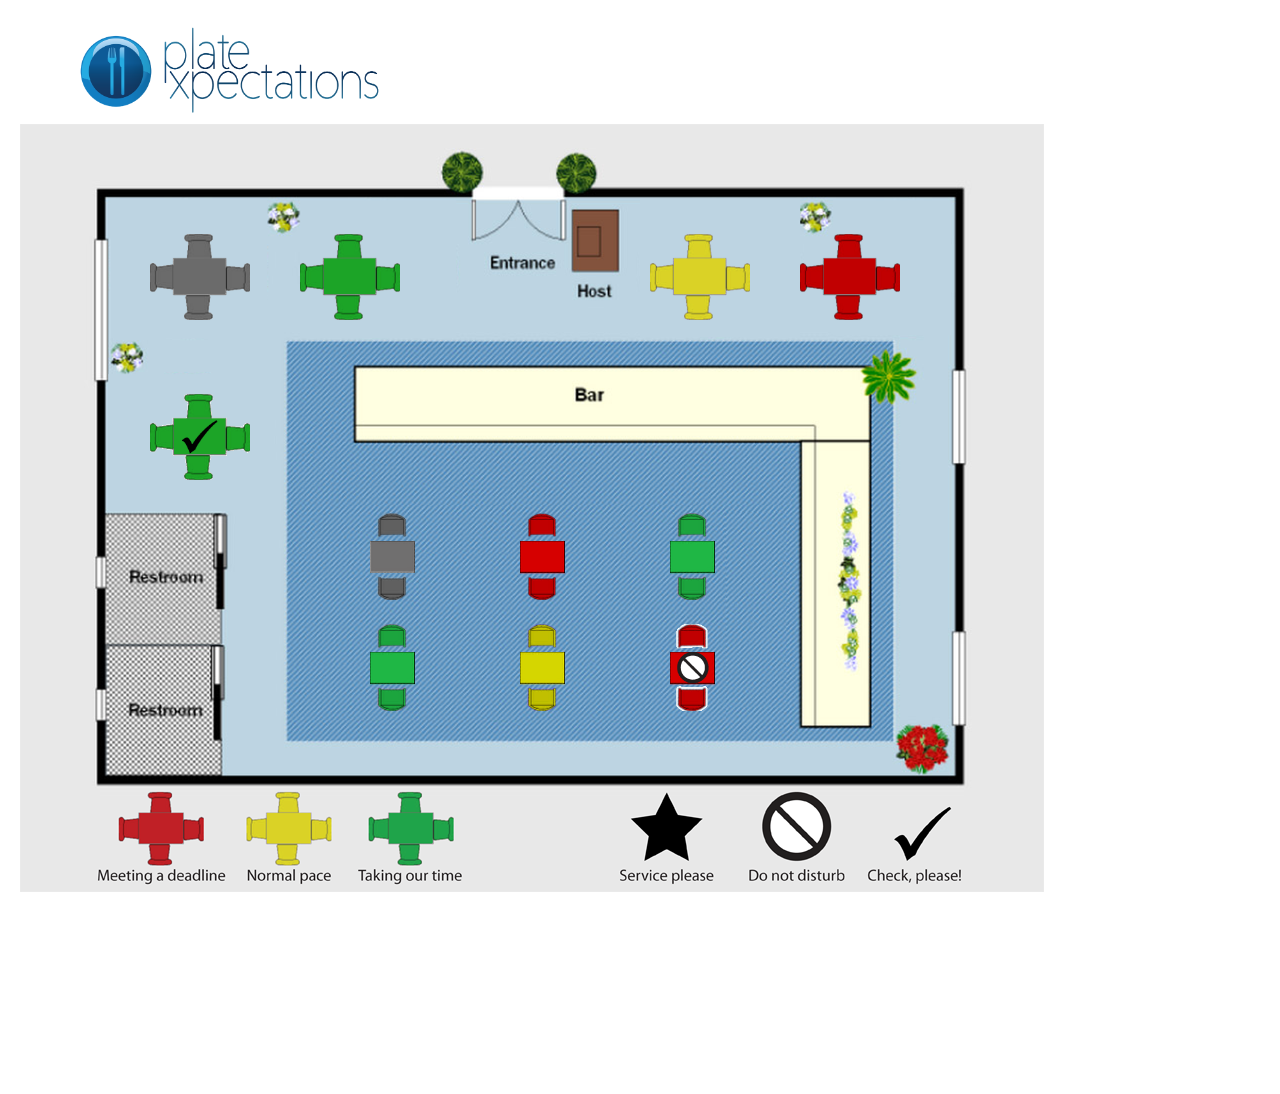
<file: index.html>
<!DOCTYPE html>
<header>
  <link href='styles.css' rel='stylesheet'>
</header>
<body>
	<div class='logo'>
		<img src='img/PLATEexpectations-logo.png'>
	<div>
  <div class='floorplan group'>
    <div class='table-1 table-gray'> </div>
	<div class='table-2 table-green'> </div>
	<div class='table-3 table-yellow'> </div>
	<div class='table-4 table-red'> </div>
	<div class='table-5 table-blink'> </div>
    <div class='two-1 two-gray'></div>
    <div class='two-2 two-red'></div>	
    <div class='two-3 two-green'></div>
    <div class='two-4 two-green'></div>
    <div class='two-5 two-yellow'></div>
    <div class='two-6 two-blink'></div>
	
    </div>
  </div>
 
</body>
</file>
<file: styles.css>
/* General Styles */
html, body {
  margin: 10px;}

.group:after,
.group:before {
  display: table;
  content: "";
}
.group:after {
  clear: both;
}
.group {
  *zoom: 1;
}

.logo {
	float: left;
}

.logo img{
	height: 100px;
	margin: 0 0 0 50px;
}

/*Floorplan DIV */

.floorplan {
  height: 960px;
  width: 1200px;
  background: url('img/restaurant-floorplan_blank.png') no-repeat; 
  position: relative; 
  margin: 0 auto;
}

/*table 4 positioning*/

.table-1 {
  position: absolute;
  top: 110px;
  left: 130px;
  height: 100px;
  width: 100px; }
  .table-1 img {
	width: 100px; }
	
.table-2 {
  position: absolute;
  top: 110px;
  left: 280px;
  height: 100px;
  width: 100px; }
  .table-2 img {
	width: 100px; }
	
.table-3 {
 position: absolute;
 top: 110px;
 left: 630px;
 height: 100px;
 width: 100px; }
 .table-3 img {
	width: 100px; }

.table-4 {
 position: absolute;
 top: 110px;
 left: 780px;
 height: 100px;
 width: 100px; }
 .table-4 img {
	width: 100px; }

.table-5 {
  position: absolute;
  top: 270px;
  left: 130px;
  height: 100px;
  width: 100px; }
 

/* table4 images */	

.table-gray {
  background: url('img/table4_gray.png') no-repeat; 
  background-size: 100px;
}

.table-yellow {
  background: url('img/table4_yellow.png') no-repeat;
  background-size: 100px;
 
}

.table-green {
  background: url('img/table4_green.png') no-repeat;
  background-size: 100px;
 
}

.table-red {
  background: url('img/table4_red.png') no-repeat;
  background-size: 100px;
 
}

.table-blink {
  background: url('img/table4_blink.gif') no-repeat;
  background-size: 100px;
 
}

/* table2 css */

.two-1 {
  position: absolute;
  top: 389px;
  left: 350px;
  height: 100px;
  width: 100px; }
  

.two-2 {
  position: absolute;
  top: 389px;
  left: 500px;
  height: 100px;
  width: 100px; }


.two-3 {
  position: absolute;
  top: 389px;
  left: 650px;
  height: 100px;
  width: 100px; }
  

.two-4 {
  position: absolute;
  top: 500px;
  left: 350px;
  height: 100px;
  width: 100px; }


.two-5 {
  position: absolute;
  top: 500px;
  left: 500px;
  height: 100px;
  width: 100px; }
  

.two-6 {
  position: absolute;
  top: 500px;
  left: 650px;
  height: 100px;
  width: 100px; }


.two-gray {
  background: url('img/table2_gray.png') no-repeat; 
  background-size: 45px;
}

.two-yellow {
  background: url('img/table2_yellow.png') no-repeat; 
   background-size: 45px; 
}

.two-green {
  background: url('img/table2_green.png') no-repeat; 
    background-size: 45px;
}

.two-red {
  background: url('img/table2_red.png') no-repeat; 
    background-size: 45px;
}

.two-blink {
  background: url('img/table2_red_blink.gif') no-repeat; 
    background-size: 45px;
}
</file>
